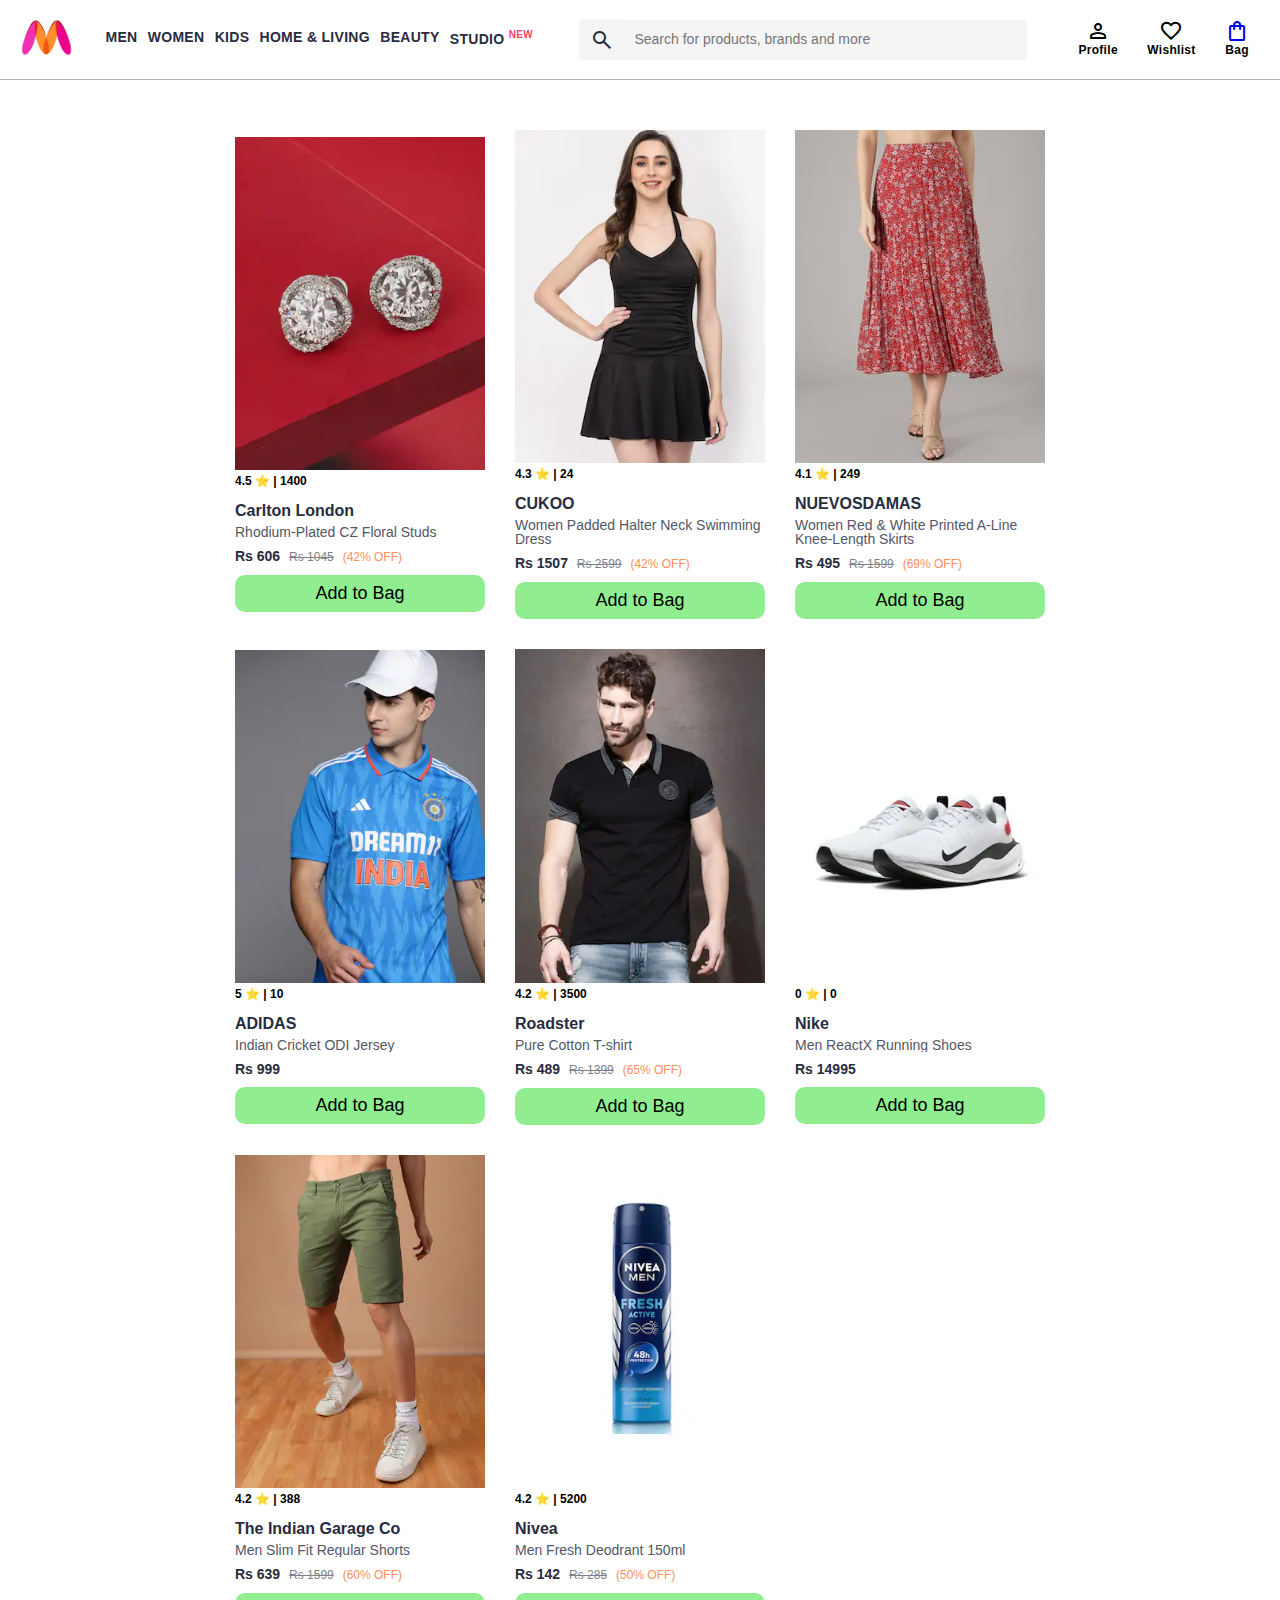
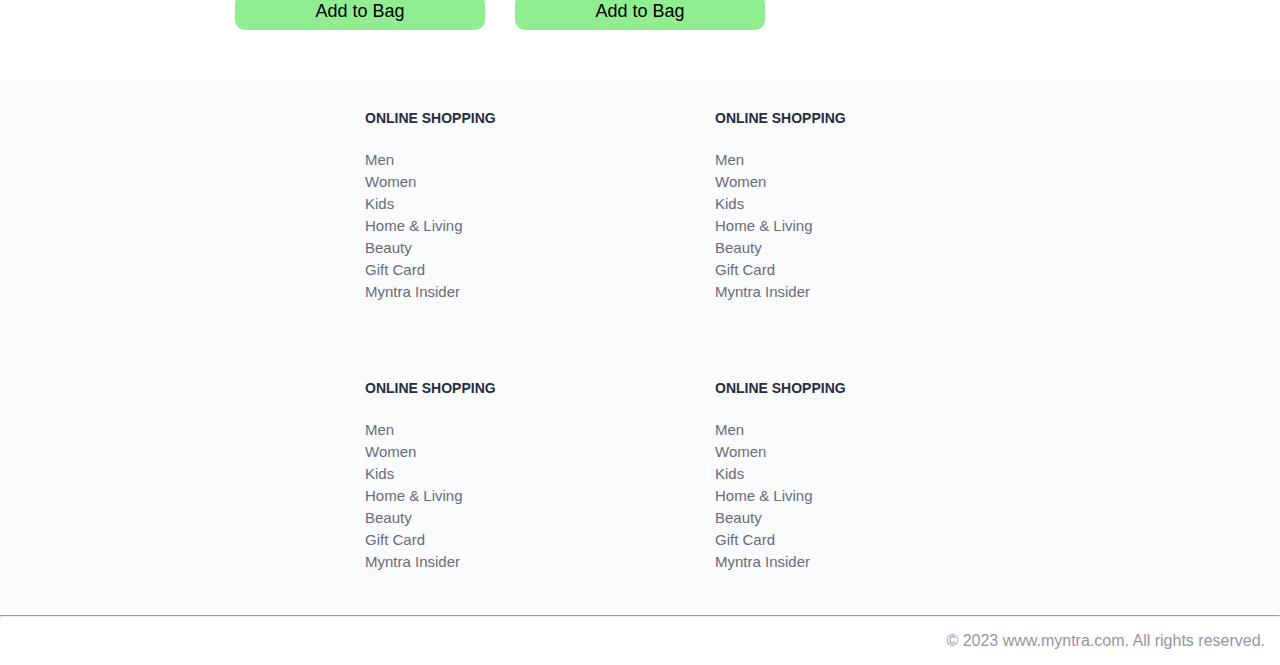
<file: index.html>
<!DOCTYPE html>
<html lang="en">
<head>
    <title>Myntra Functional Clone</title>
    <link rel="stylesheet" href="css/index.css">
    <link rel="stylesheet" href="https://fonts.googleapis.com/css2?family=Material+Symbols+Outlined:opsz,wght,FILL,GRAD@20..48,100..700,0..1,-50..200" />
</head>
<body>
    <header>
        <div class="logo_container">
            <a href="/"><img class="myntra_home" src="images/myntra_logo.webp" alt="Myntra Home"></a>
        </div>
        <nav class="nav_bar">
            <a href="#">Men</a>
            <a href="#">Women</a>
            <a href="#">Kids</a>
            <a href="#">Home & Living</a>
            <a href="#">Beauty</a>
            <a href="#">Studio <sup>New</sup></a>
        </nav>
        <div class="search_bar">
            <span class="material-symbols-outlined search_icon">search</span>
            <input class="search_input" placeholder="Search for products, brands and more">
        </div>
        <div class="action_bar">
            <div class="action_container">
                <span class="material-symbols-outlined action_icon">person</span>
                <span class="action_name">Profile</span>
            </div>

            <div class="action_container">
                <span class="material-symbols-outlined action_icon">favorite</span>
                <span class="action_name">Wishlist</span>
            </div>

            <a class="action_container" href="pages/bag.html">
                <span class="material-symbols-outlined action_icon">shopping_bag<span class="bag_item_count"></span>
                </span>
                <span class="action_name">Bag</span>
            </a>
        </div>
    </header>
    <main>
        <div class="items_container">
        </div>
    </main>
    <footer>
        <div class="footer_container">
            <div class="footer_column">
                <h3>ONLINE SHOPPING</h3>

                <a href="#">Men</a>
                <a href="#">Women</a>
                <a href="#">Kids</a>
                <a href="#">Home & Living</a>
                <a href="#">Beauty</a>
                <a href="#">Gift Card</a>
                <a href="#">Myntra Insider</a>
            </div>

            <div class="footer_column">
                <h3>ONLINE SHOPPING</h3>

                <a href="#">Men</a>
                <a href="#">Women</a>
                <a href="#">Kids</a>
                <a href="#">Home & Living</a>
                <a href="#">Beauty</a>
                <a href="#">Gift Card</a>
                <a href="#">Myntra Insider</a>
            </div>

            <div class="footer_column">
                <h3>ONLINE SHOPPING</h3>

                <a href="#">Men</a>
                <a href="#">Women</a>
                <a href="#">Kids</a>
                <a href="#">Home & Living</a>
                <a href="#">Beauty</a>
                <a href="#">Gift Card</a>
                <a href="#">Myntra Insider</a>
            </div>

            <div class="footer_column">
                <h3>ONLINE SHOPPING</h3>

                <a href="#">Men</a>
                <a href="#">Women</a>
                <a href="#">Kids</a>
                <a href="#">Home & Living</a>
                <a href="#">Beauty</a>
                <a href="#">Gift Card</a>
                <a href="#">Myntra Insider</a>
            </div>
        </div>
        <hr>

        <div class="copyright">
            © 2023 www.myntra.com. All rights reserved.
        </div>
    </footer>
    <script src="data/items.js"></script>
    <script src="script.js"></script>
</body>
</html>
</file>
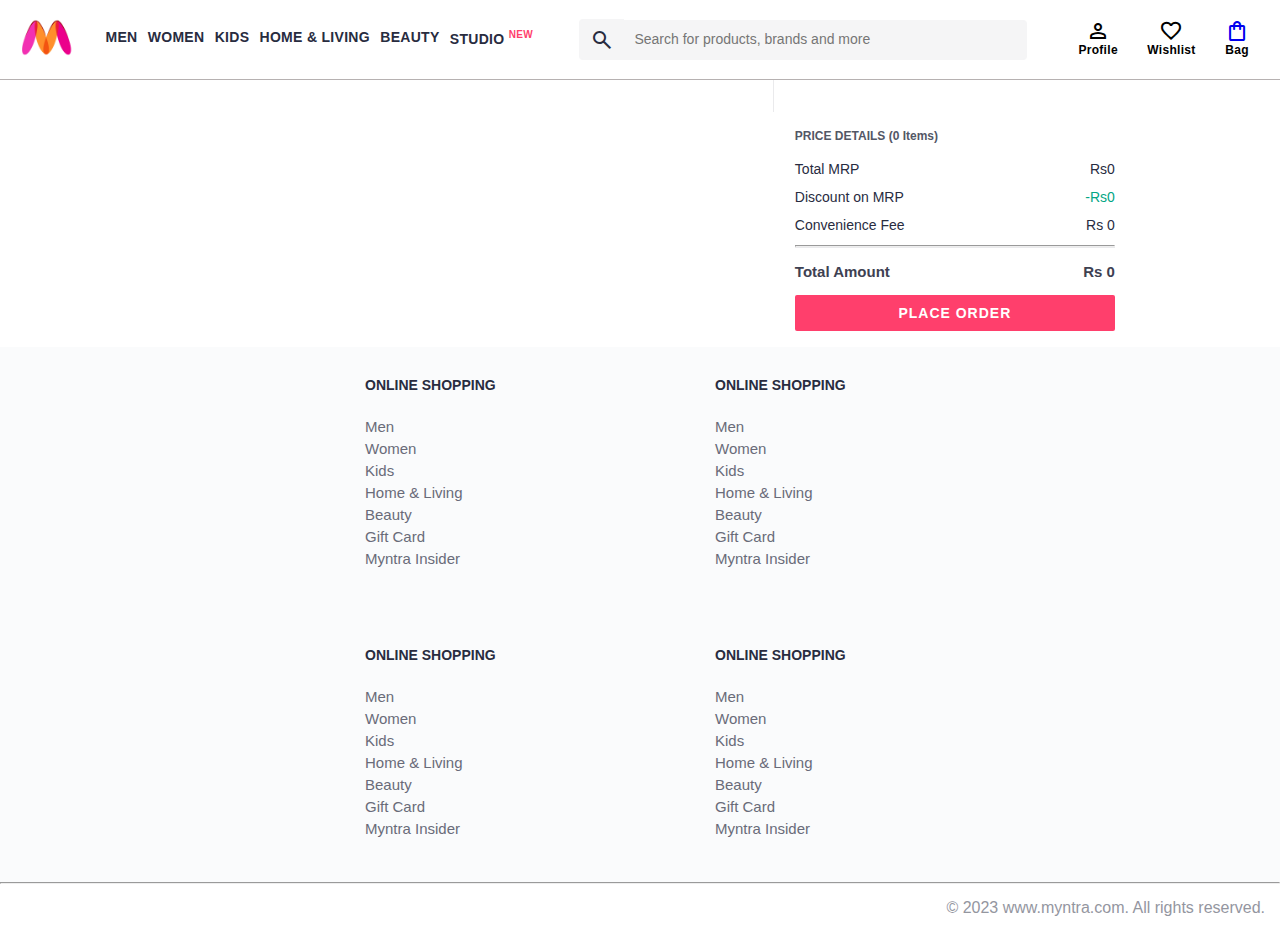
<file: pages/bag.html>
<!DOCTYPE html>
<html lang="en">
<head>
    <title>Myntra Clone</title>
    <link rel="stylesheet" href="../css/index.css">
    <link rel="stylesheet" href="../css/bag.css">
    <link rel="stylesheet" href="https://fonts.googleapis.com/css2?family=Material+Symbols+Outlined:opsz,wght,FILL,GRAD@20..48,100..700,0..1,-50..200" />
</head>
<body>
  <header>
    <div class="logo_container">
        <a href="/"><img class="myntra_home" src="../images/myntra_logo.webp" alt="Myntra Home"></a>
    </div>
    <nav class="nav_bar">
        <a href="#">Men</a>
        <a href="#">Women</a>
        <a href="#">Kids</a>
        <a href="#">Home & Living</a>
        <a href="#">Beauty</a>
        <a href="#">Studio <sup>New</sup></a>
    </nav>
    <div class="search_bar">
        <span class="material-symbols-outlined search_icon">search</span>
        <input class="search_input" placeholder="Search for products, brands and more">
    </div>
    <div class="action_bar">
        <div class="action_container">
            <span class="material-symbols-outlined action_icon">person</span>
            <span class="action_name">Profile</span>
        </div>

        <div class="action_container">
            <span class="material-symbols-outlined action_icon">favorite</span>
            <span class="action_name">Wishlist</span>
        </div>

        <a class="action_container" href="bag.html">
          <span class="material-symbols-outlined action_icon">shopping_bag<span class="bag_item_count"></span>
          </span>
          <span class="action_name">Bag</span>
        </a>
    </div>
</header>
    <main>
      <div class="bag-page">
        <div class="bag-items-container">

        </div>
        <div class="bag-summary">
          <div class="bag-details-container">
            <div class="price-header">PRICE DETAILS (0 Items) </div>
            <div class="price-item">
              <span class="price-item-tag">Total MRP</span>
              <span class="price-item-value">Rs 0</span>
            </div>
            <div class="price-item">
              <span class="price-item-tag">Discount on MRP</span>
              <span class="price-item-value priceDetail-base-discount">-Rs 0</span>
            </div>
            <div class="price-item">
              <span class="price-item-tag">Convenience Fee</span>
              <span class="price-item-value">Rs 0</span>
            </div>
            <hr>
            <div class="price-footer">
              <span class="price-item-tag">Total Amount</span>
              <span class="price-item-value">Rs 0</span>
            </div>
          </div>
          <button class="btn-place-order">
            <div class="css-xjhrni">PLACE ORDER</div>
          </button>
        </div>

      </div>
    </main>
    <footer>
      <div class="footer_container">
          <div class="footer_column">
              <h3>ONLINE SHOPPING</h3>

              <a href="#">Men</a>
              <a href="#">Women</a>
              <a href="#">Kids</a>
              <a href="#">Home & Living</a>
              <a href="#">Beauty</a>
              <a href="#">Gift Card</a>
              <a href="#">Myntra Insider</a>
          </div>

          <div class="footer_column">
              <h3>ONLINE SHOPPING</h3>

              <a href="#">Men</a>
              <a href="#">Women</a>
              <a href="#">Kids</a>
              <a href="#">Home & Living</a>
              <a href="#">Beauty</a>
              <a href="#">Gift Card</a>
              <a href="#">Myntra Insider</a>
          </div>

          <div class="footer_column">
              <h3>ONLINE SHOPPING</h3>

              <a href="#">Men</a>
              <a href="#">Women</a>
              <a href="#">Kids</a>
              <a href="#">Home & Living</a>
              <a href="#">Beauty</a>
              <a href="#">Gift Card</a>
              <a href="#">Myntra Insider</a>
          </div>

          <div class="footer_column">
              <h3>ONLINE SHOPPING</h3>

              <a href="#">Men</a>
              <a href="#">Women</a>
              <a href="#">Kids</a>
              <a href="#">Home & Living</a>
              <a href="#">Beauty</a>
              <a href="#">Gift Card</a>
              <a href="#">Myntra Insider</a>
          </div>
      </div>
      <hr>

      <div class="copyright">
          © 2023 www.myntra.com. All rights reserved.
      </div>
  </footer>
    <script src="../data/items.js"></script>
    <script src="../script.js"></script>
</body>
</html>
</file>
<file: css/index.css>
/***************** Item Page CSS **************************/
/*.action_container {
    text-decoration: none;
}
a.action_container:link {
    color:black;
}
.item-details {
    cursor: pointer;
    width: 250px;
    margin: 10px;
}
.stars {
    font-size: 12px;
    font-weight: 700;
    text-align: left;
}
.company {
    font-size: 18px;
    font-weight: 700;
    line-height: 1;
    color: #282c3f;
    margin-bottom: 6px;
    overflow: hidden;
    text-overflow: ellipsis;
    white-space: nowrap;
    margin-top: 20px;
}
.item-name {
    color: #535766;
    font-size: 16px;
    line-height: 1;
    margin-bottom: 0;
    margin-top: 0;
    overflow: hidden;
    text-overflow: ellipsis;
    white-space: nowrap;
    font-weight: 400;
    display: block;
}
.price-container {
    margin-top: 10px;
}
.current-price {
    font-size: 14px;
    font-weight: 700;
    color: #282c3f;
}
.original-price {
    text-decoration: line-through;
    color: #7e818c;
    font-weight: 400;
    margin-left: 5px;
    font-size: 12px;
}
.discount-percentage {
    color: #ff905a;
    font-weight: 400;
    font-size: 12px;
    margin-left: 5px;
}
.btn-bag {
    background-color: lightgreen;
    border: none;
    padding: 5px 15px;
    border-radius: 10px;
    width: 100%;
    margin-top: 7px;
    font-size: 20px;
    cursor: pointer;
}
.bag-items {
    background-color: #f16565;
    white-space: nowrap;
    text-align: center;
    line-height: 18px;
    padding: 0 6px;
    height: 18px;
    position: relative;
    border-radius: 50%;
    font-size: 12px;
    color: #fff;
    left: 13px;
    top: -44px;
    font-weight: 700;
    cursor: pointer;
}*/

*{
    margin:0;
    padding: 0;
    font-family: Assistant,-apple-system,BlinkMacSystemFont,Segoe UI,Roboto,Helvetica,Arial,sans-serif;
    box-sizing: border-box;
  }
body{
    overflow-x: hidden;
}
header{
    display:flex;
    height: 80px;
    min-width: max-content;
    justify-content: space-evenly;
    align-items: center;
    background-color: #ffffff;
    border-bottom: 1px solid #b6b1b1;
    letter-spacing: 0.3px;
}

.myntra_home{
    height: 47px;
}



.nav_bar{
    display: flex;
    width: 35%;
    min-width: 430px;
    justify-content: space-evenly;
}

.nav_bar a{
    background: transparent;
    color : #282c3f;
    font-size: 14px;
    font-weight: 700;
    letter-spacing: 0.3px;
    text-transform: uppercase;
    text-decoration: none;
    padding: 30px 0px;
    border-bottom: 4px solid rgba(0, 0, 0, 0);

}

.nav_bar a:hover{
    border-bottom: 4px solid #f54e77;
}

.nav_bar a sup{
    color: #ff3f6c;
    font-size: 10px;
    font-weight: 600;
}

.search_bar{
    margin: 20px;
    min-width: 200px;
    width: 35%;
    display: flex;
    align-items: center;
}

.search_icon{
    box-sizing: content-box;
    background-color: #f5f5f6;
    color: #282c3f;
    height: 21px;
    padding: 8px 10px 10px;
    border: 1px solid #f5f5f6;
    border-radius: 4px 0px 0px 4px;
    border-right: none;
}

.search_input{
    flex-grow: 1;
    background-color: #f5f5f6;
    color: #696e79;
    font-size: 14px;
    height: 40px;
    padding: 8px 10px 10px;
    outline: none;
    border: 1px solid #f5f5f6;
    border-radius: 0px 4px 4px 0px;
    border-left: none;
}

.action_bar{
    display: flex;
    min-width: 200px;
    justify-content: space-evenly;
    align-items: center;
}
.action_container{
    position: relative;
    flex-grow: 1;
    display: flex;
    flex-direction: column;
    justify-content: center;
    align-items: center;
    padding:18px 0px;
    border-bottom: 4px solid rgba(0,0,0,0);
    text-decoration: none;
}
.action_container:hover{
    border-bottom: 4px solid #f54e77;
}

.action_name{
    font-size: 12px;
    font-weight: 700;
    color: #000;
}

/* Main section */
.banner_container {
    margin: 40px 0;
}
.banner_image {
    width: 100%;
}

.category_heading {
    text-transform: uppercase;
    color: #3e4152;
    letter-spacing: .15em;
    font-size: 1.8em;
    margin: 50px 0 10px 30px;
    max-height: 5em;
    font-weight: 700;
}

.category-items, .items_container{
    width: 80%;
    margin: 50px 10%;
    display: grid;
    grid-template-columns: repeat(auto-fill, 250px);
    gap: 30px;
    justify-content: center;
    align-items: center;
}

.sale_item {
    width: 250px;
}

/* Footer */
.footer_container{
    padding: 30px 50px 40px 50px;
    background: #FAFBFC;
    display: grid;
    grid-template-columns: 200px 200px;
    column-gap:150px;
    row-gap: 75px;
    justify-content: center;
}
  
.footer_column{
    display: flex;
    flex-direction: column;
}
.footer_column a{
    color: #696b79;
    font-size: 15px;
    text-decoration: none;
    padding-bottom: 5px;
}

.footer_column h3{
    color: #282c3f;
    font-size: 14px;
    margin-bottom: 25px;
}

.copyright{
    color: #94969f;
    text-align: end;
    padding: 15px;
}
/* Main */
.items_container{
    margin: 50px 10%;
}

.item_container{
   width: 250px; 
}

.item_image{
    width:100%;
}

.rating{
    font-size: 12px;
    font-weight: 700;
}

.company_name{
    margin-top: 15px;
    font-size: 16px;
    font-weight:700;
    line-height: 1;
    color: #282c3f;
    margin-bottom: 6px;
    overflow: hidden;
}

.item_name{
    color: #535766;
    font-size:14px;
    line-height: 1;
    margin-bottom: 0;
    margin-top: 0;
    overflow: hidden;
    font-weight: 400;
}

.price{
    margin-top: 10px;
   font-size: 14px;
   line-height: 15px;
   color: #282c3f; 
}

.current_price{
    font-size: 14px;
    font-weight:700;
    color: #282c3f;
}

.original_price{
    text-decoration: line-through;
    color: #7e818c;
    font-weight: 400;
    margin-left: 5px;
    font-size: 12px;
}

.discount{
    color: #ff905a;
    font-weight: 400;
    font-size: 12px;
    margin-left: 5px;;
}
.btn_add_bag{
    margin-top: 10px;
    font-size: 18px;
    width:100%;
    background-color: lightgreen;
    border:none;
    padding: 8px 15px;
    border-radius: 10px;
    cursor: pointer;
}
.bag_item_count{
    background-color: #f16565;
    text-align: center;
    padding: 2px 4px;
    border-radius: 50%;
    position: absolute;
    font-size: 12px;
    color: #fff;
    left: 30px;
    top: 15px;
    font-weight: 700;
    cursor: pointer;
}
</file>
<file: css/bag.css>
.bag-items-container {
  display: inline-block;
  width: 64%;
  padding-right: 20px;
  border-right: 1px solid #eaeaec;
  padding-top: 32px;
  color: #282c3f;
  font-size: 13px;
  line-height: 1.42857143;
}

.bag-page {
  width: 75%;
  margin-left: 12.5%;
}

.bag-summary {
  vertical-align: top;
  display: inline-block;
  width: 35%;
  padding: 24px 0 0 16px;
  color: #282c3f;
  font-size: 13px;
  line-height: 1.42857143;
}

.bag-details-container {
  margin-bottom: 16px;
}

.price-header {
  font-size: 12px;
  font-weight: 700;
  margin: 24px 0 16px;
  color: #535766;
}

.price-item {
  margin-bottom: 12px;
  line-height: 16px;
  font-size: 14px;
  color: #282c3f;
}

.price-item-value {
  float: right;
}

.priceDetail-base-discount {
  color: #03a685;
}

.price-footer {
  font-weight: 700;
  font-size: 15px;
  padding-top: 16px;
  border-top: 1px solid #eaeaec;
  color: #3e4152;
  line-height: 16px;
}

.btn-place-order {
  width: 100%;
  letter-spacing: 1px;
  font-size: 14px;
  font-weight: 600;
  border-radius: 2px;
  border-width: 0px;
  padding: 10px 16px;
  margin-top: 15px;
  background-color: rgb(255, 63, 108);
  color: rgb(255, 255, 255);
  cursor: pointer;
}

.bag-item-container {
  margin-bottom: 8px;
  background: #fff;
  font-size: 14px;
  border: 1px solid #eaeaec;
  border-radius: 4px;
  position: relative;
  padding: 12px 12px 0;
}

.item-left-part {
  position: absolute;
  background: rgb(255, 242, 223);
  height: 148px;
  width: 111px;
}

.item-right-part {
  padding-left: 12px;
  position: relative;
  min-height: 148px;
  margin-left: 111px;
  margin-bottom: 12px;
}

.bag-item-img {
  width: 100%;
}

.return-period {
  display: inline-flex;
  font-size: 14px;
  padding-top: 8px;
}

.return-period-days {
  font-weight: 700;
  margin-right: 4px;
}

.delivery-details {
  margin-top: 5px;
  color: #282c3f;
  font-size: 12px;
  letter-spacing: -.1px;
  margin-bottom: 8px;
  line-height: 15px;
}

.delivery-details-days {
  color: #03a685;
}

.remove-from-cart {
  position: absolute;
  font-size: 25px;
  top: 10px;
  right: 18px;
  width: 14px;
  height: 14px;
  cursor: pointer;
}

.quantites{
  position: absolute;
  font-size: 15px;
  top: 60px;
  right: -12px;
  width: 100px;
  cursor: pointer;
}
.quantites > label{
  font-size: 15px;
  cursor: pointer;
}
</file>
